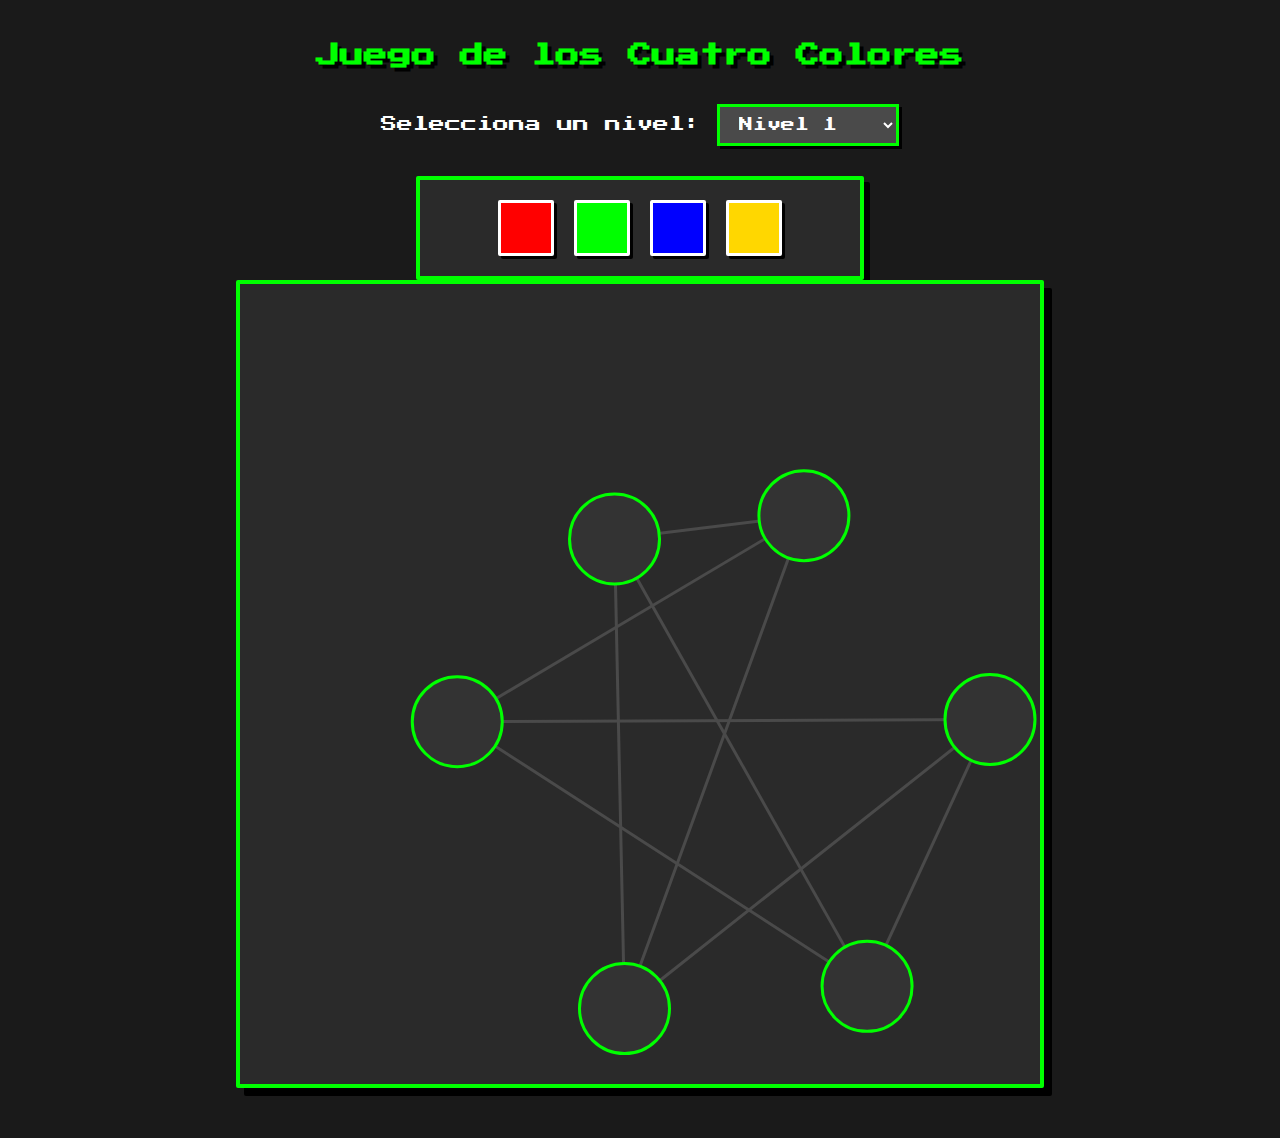
<file: index.html>
<!DOCTYPE html>
<html lang="es">
<head>
    <meta charset="UTF-8">
    <meta name="viewport" content="width=device-width, initial-scale=1.0">
    <title>Juego de los Cuatro Colores</title>
    <link rel="stylesheet" href="styles/styles.css?v=1">
</head>
<body>
    <h1>Juego de los Cuatro Colores</h1>
    
    <div id="controls">
        <div id="levelSelector">
            <label for="level">Selecciona un nivel:</label>
            <select id="level">
                <!-- Se llenará dinámicamente -->
            </select>
        </div>

        <div id="timer" style="display: none">
            Tiempo: <span id="time">0:00</span>
        </div>

        <div id="colorPanel">
            <div class="colorButton" style="background-color: #FF0000" data-color="#FF0000"></div>
            <div class="colorButton" style="background-color: #00FF00" data-color="#00FF00"></div>
            <div class="colorButton" style="background-color: #0000FF" data-color="#0000FF"></div>
            <div class="colorButton" style="background-color: #FFD700" data-color="#FFD700"></div>
        </div>
    </div>

    <svg id="gameBoard" 
         width="800" 
         height="800" 
         viewBox="0 0 800 800">
    </svg>

    <div id="message"></div>

    <script src="scripts/levelGenerator.js?v=58"></script>
    <script src="scripts/levelLoader.js?v=58"></script>
    <script src="scripts/gameLogic.js?v=58"></script>
</body>
</html>
</file>
<file: styles/styles.css>
@import url('https://fonts.googleapis.com/css2?family=Press+Start+2P&display=swap');

:root {
    --main-bg-color: #1a1a1a;
    --panel-bg-color: #2a2a2a;
    --border-color: #4a4a4a;
    --text-color: #ffffff;
    --highlight-color: #00ff00;
    --button-color: #4a4a4a;
    --button-hover: #666666;
}

body {
    font-family: 'Press Start 2P', cursive;
    background-color: var(--main-bg-color);
    color: var(--text-color);
    max-width: 1200px;
    margin: 0 auto;
    padding: 20px;
    line-height: 1.6;
}

h1 {
    color: var(--highlight-color);
    text-align: center;
    margin-bottom: 30px;
    text-shadow: 4px 4px 0px #000;
    font-size: 24px;
}

#levelSelector {
    margin-bottom: 30px;
    text-align: center;
}

#level {
    font-family: 'Press Start 2P', cursive;
    padding: 10px 15px;
    font-size: 14px;
    background-color: var(--button-color);
    color: var(--text-color);
    border: 3px solid var(--highlight-color);
    cursor: pointer;
    outline: none;
    box-shadow: 3px 3px 0px #000;
}

#level:hover {
    background-color: var(--button-hover);
    transform: translate(1px, 1px);
    box-shadow: 2px 2px 0px #000;
}

#gameBoard {
    border: 4px solid var(--highlight-color);
    border-radius: 2px;
    margin: 0 auto 30px;
    display: block;
    background-color: var(--panel-bg-color);
    box-shadow: 8px 8px 0px #000;
    max-width: 100%;
    height: auto;
}

.node {
    transition: all 0.2s ease;
    cursor: pointer;
    stroke: var(--highlight-color);
    stroke-width: 3;
}

.connection {
    stroke: var(--border-color);
    stroke-width: 3;
    stroke-linecap: square;
}

.node.selected {
    stroke: #00ffff;
    stroke-width: 4;
    filter: drop-shadow(0 0 5px #00ffff);
}

.connection.connected-to-selected {
    stroke: #00ffff;
    stroke-width: 4;
    animation: pulse-connection 1s infinite;
}

.node.connected-to-selected {
    stroke: #00ffff;
    stroke-width: 4;
}

.node.colored {
    transition: fill 0.2s ease;
    filter: drop-shadow(0 0 3px rgba(255, 255, 255, 0.5));
}

.node.uncolored {
    fill: #333333;
}

.node:hover {
    filter: brightness(1.2) drop-shadow(0 0 5px rgba(255, 255, 255, 0.5));
    stroke-width: 4;
}

#colorPanel {
    background-color: var(--panel-bg-color);
    padding: 20px;
    border: 4px solid var(--highlight-color);
    border-radius: 2px;
    box-shadow: 6px 6px 0px #000;
    display: flex;
    justify-content: center;
    gap: 20px;
    margin: 0 auto;
    max-width: 400px;
}

.colorButton {
    width: 50px;
    height: 50px;
    border: 3px solid var(--text-color);
    border-radius: 2px;
    cursor: grab;
    transition: all 0.2s ease;
    box-shadow: 3px 3px 0px #000;
}

.colorButton:hover {
    transform: scale(1.1) translate(-2px, -2px);
    box-shadow: 5px 5px 0px #000;
}

.colorButton:active {
    cursor: grabbing;
    transform: translate(1px, 1px);
    box-shadow: 2px 2px 0px #000;
}

.colorButton.selected {
    border-color: var(--highlight-color);
    box-shadow: 0 0 10px var(--highlight-color);
}

#timer {
    font-family: 'Press Start 2P', cursive;
    text-align: center;
    font-size: 16px;
    margin: 15px 0;
    padding: 15px;
    background-color: var(--panel-bg-color);
    border: 4px solid var(--highlight-color);
    border-radius: 2px;
    box-shadow: 4px 4px 0px #000;
    color: var(--highlight-color);
}

#message {
    font-family: 'Press Start 2P', cursive;
    margin-top: 20px;
    padding: 15px 20px;
    border-radius: 2px;
    text-align: center;
    font-size: 14px;
    transition: all 0.3s ease;
    max-width: 600px;
    margin-left: auto;
    margin-right: auto;
    box-shadow: 4px 4px 0px #000;
    line-height: 1.8;
}

.success {
    background-color: #006400;
    color: #00ff00;
    border: 4px solid #00ff00;
}

.error {
    background-color: #640000;
    color: #ff0000;
    border: 4px solid #ff0000;
}

.node.conflict {
    stroke: #ff0000;
    stroke-width: 4;
    animation: pulse-error 1s infinite;
}

.node.correct {
    stroke: #00ff00;
    stroke-width: 4;
    animation: pulse-success 1s infinite;
}

@keyframes pulse-error {
    0% { stroke-width: 4; filter: drop-shadow(0 0 2px #ff0000); }
    50% { stroke-width: 6; filter: drop-shadow(0 0 8px #ff0000); }
    100% { stroke-width: 4; filter: drop-shadow(0 0 2px #ff0000); }
}

@keyframes pulse-success {
    0% { filter: drop-shadow(0 0 2px #00ff00); }
    50% { filter: drop-shadow(0 0 8px #00ff00); }
    100% { filter: drop-shadow(0 0 2px #00ff00); }
}

@keyframes pulse-connection {
    0% { stroke-width: 3; stroke-opacity: 0.6; }
    50% { stroke-width: 4; stroke-opacity: 1; }
    100% { stroke-width: 3; stroke-opacity: 0.6; }
}

@media (max-width: 768px) {
    body {
        padding: 10px;
    }

    h1 {
        font-size: 18px;
    }

    #gameBoard {
        width: 100%;
        height: auto;
        max-height: 90vh;
    }

    .colorButton {
        width: 40px;
        height: 40px;
    }

    #colorPanel {
        gap: 10px;
        padding: 10px;
    }

    #timer, #message {
        font-size: 12px;
    }
}
</file>
